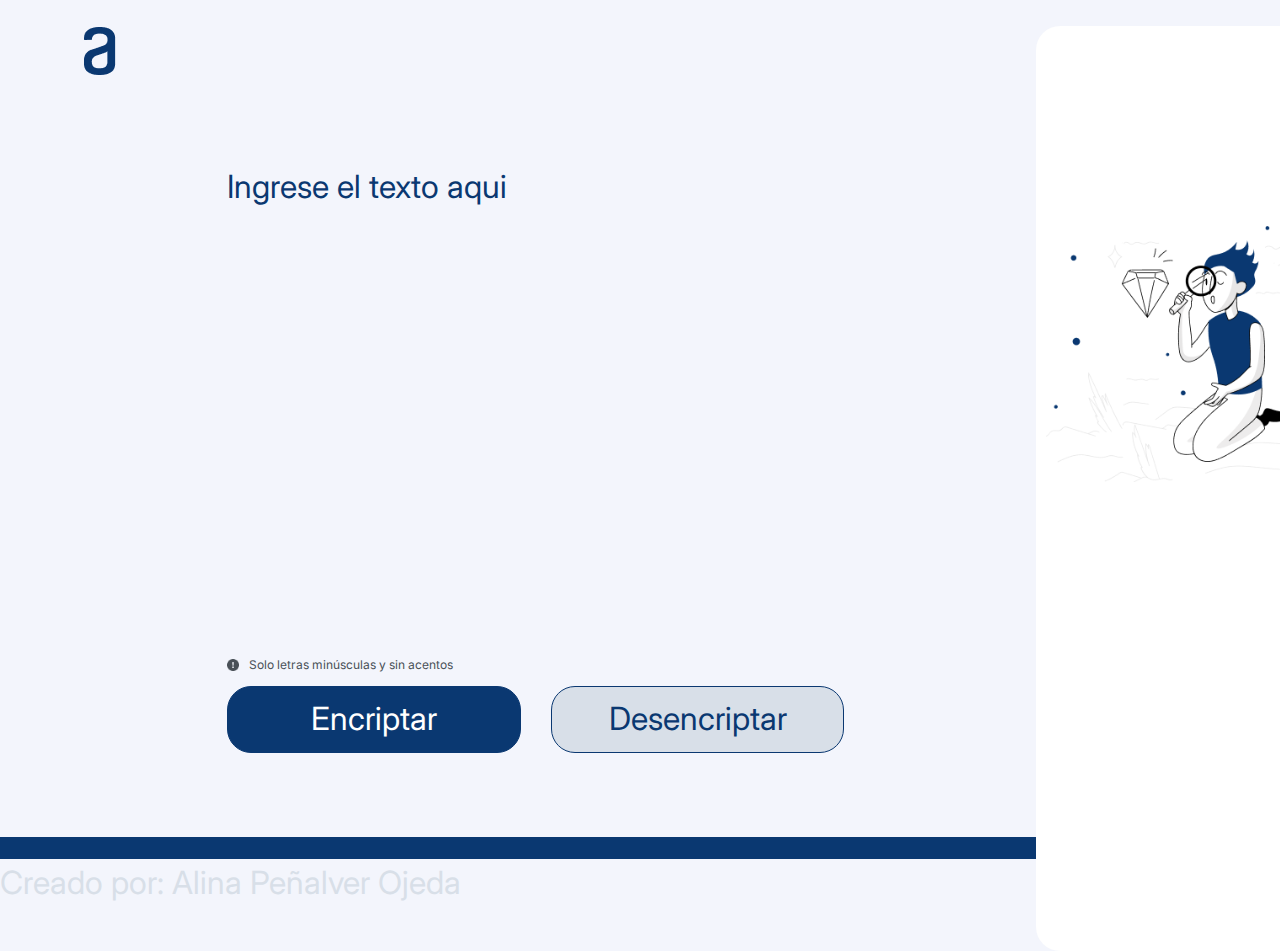
<file: index.htm>
<!DOCTYPE html>
<html lang="en">
<head>
    <meta charset="UTF-8">
    <meta name="viewport" content="width=device-width, initial-scale=1.0">
    <link rel="stylesheet" href="style.css">
    <link rel="preconnect" href="https://fonts.googleapis.com">
    <link rel="preconnect" href="https://fonts.gstatic.com" crossorigin>
    <link href="https://fonts.googleapis.com/css2?family=Inter:ital,opsz,wght@0,14..32,100..900;1,14..32,100..900&display=swap" rel="stylesheet">

    <title>Encriptador de Textos</title>
</head>
<body>
    <header>        
    </header>
    <main>
        <section>
            <img src="./assets/Logo.png" alt="Logotipo de Alura" class="logo">
        </section>
        <section>            
            <textarea class="texto_plano" placeholder="Ingrese el texto aqui" cols="30" rows="10"></textarea>    
            <div class="warning">
                <img src="./assets/bi_exclamation-circle-fill.png" alt="Icono con signo de exclamación" class="simbolo">
                <h6 class="requerimiento_texto">Solo letras minúsculas y sin acentos</h6>
            </div>
            <div class="botones">
                <input class="encriptar" type="button" value="Encriptar" onclick="encriptar()">
                <input class="desencriptar" type="button" value="Desencriptar" onclick="desencriptar()">    
            </div>
        </section>
        <section>
            <textarea class="texto_encriptado" cols="20" rows="10"></textarea>
            <input class="copiar" type="button" value="Copiar" onclick="copiar()">
        </section>
        
    </main>
    <footer>
        <hr class="separador">
        <h2>Creado por: Alina Peñalver Ojeda</h2>
    </footer>
</body>
</html>
</file>
<file: style.css>
*{
    background: #F3F5FC;
    font-family: Inter;
    font-size: 32px;
    font-weight: 400;
    line-height: 48px;
    text-align: left;
    padding: 0;
    margin: 0;
    
}
:root {
    --color-primario: #0A3871;
    --color-secundario: white;
    --color-terciario: #D8DFE8;  
    --color-cuarto: #495057;
}
main{
    display: flex;
    padding-top: 2%;
    margin-bottom: 50px;
    margin-left: 3%;
    box-sizing: border-box;
}
.logo{
    padding-top: 1%;
    margin-left: 1.5%;
    width: 100%;    
}
.texto_plano{
    border:none ;
    color: var(--color-primario);
    margin-top: 20%;
    margin-left: 10%;
    resize: none;
}
::placeholder{ color: var(--color-primario)}
    .texto_plano:focus{
        outline: none; /* Con esta propiedad se elimina el foco, de forma que cuando se pasa el cursor sobre la caja, no se muestran los bordes*/
    }
.texto_encriptado{
    background: var(--color-secundario);
    background-image: url(./assets/Muñeco.png);
    background-position: 30% 30%;
    background-size: 90%;
    background-repeat: no-repeat;
    border: none;
    border-radius: 24px;
    color:var(--color-primario);
    margin-left: 15%;
    /*margin-top: 20px;*/
    padding-left: 20px;
    position: absolute;
    width: 23%;
    height:100%;
    padding-top: 2%;
    resize: none;

}
.texto_encriptado:focus{
    outline: none;
}
.warning{
    margin-left: 10%;
    gap: 10px;
    opacity: 0.8px;
    display: flex;
    
}
.simbolo{
    width: 2%;
    height: 2%;
    padding-top: 0.5%;
    opacity: 0px;

}
.requerimiento_texto{
    color: var(--color-cuarto);
    font-size: 12px;
    line-height: 18px;
}

.botones{
    display: flex;
    margin-left: 10%;
    margin-top: 12px;
    margin-bottom: 5%;
}
.encriptar{
    background-color: var(--color-primario);
    border: 1px solid var(--color-primario);
    border-radius: 24px;
    color:var(--color-secundario);
    cursor: pointer;
    height: 67px;
    width: 328px;
    text-align: center;
}
.desencriptar{
    background: var(--color-terciario);
    border: 1px solid var(--color-primario);
    border-radius: 24px;
    color:var(--color-primario);
    cursor: pointer;
    height: 67px;
    margin-left: 30px;
    width: 328px;
    text-align: center;
}
.mensajes{
    margin-left:120%;
    margin-top: 190%;
    position: relative;    
    width:80%;
    align-content: center;
    background-color: var(--color-secundario);
}

.mensajebold{    
    font-size: medium;
    font-weight: bold;
    text-align: center;
    color: #343A40;     
    line-height: 130%; 
    background-color: var(--color-secundario);
    padding-bottom: 5%;   
}
.mensajenormal{
    color: #495057;
    font-size: x-small;
    text-align: center;
    line-height: 130%;
    background-color: var(--color-secundario);
}
.copiar{
    border: 1px solid var(--color-primario);
    border-radius: 24px;
    color: var(--color-primario);    
    background-color: var(--color-secundario);
    cursor: pointer;
    height: 67px;
    margin-left: -28%;
    margin-top: 55%;
    position: absolute;
    width: 336px;
    text-align: center;
    visibility: hidden;
}
footer{
    color: var(--color-terciario);  
    background-color: var(--color-primario);
}
.separador{
    border: none; /* Eliminar el borde predeterminado*/  
    height: 2px; /* Ajustar la altura */  
    background-color: var(--color-primario);
    margin: 20px 0; 
    
}
.footer_texto{
    font-size: small;
    text-align: center;  
    background-color: var(--color-primario);
    line-height: 130%;
}

@media (max-width: 768px) and (max-height: 1174px) {
    main {
        flex-direction: column; /* Diseño en columna para pantallas estrechas */
    }

    .logo {
        margin-top: 50%; /* Centra el logo horizontalmente */
        max-width: 20%; /* Asegura que el logo no exceda el ancho del contenedor */
    }

    .texto_encriptado {
        width: 90%; /* Ajusta el ancho del texto encriptado */
        margin: 0 auto; /* Centra el texto encriptado */
    }

    .botones {
        flex-direction: column; /* Botones en columna para pantallas pequeñas */
        margin-left: 0; /* Elimina márgenes laterales */
        margin-right: 0; /* Elimina márgenes laterales */
    }

    .encriptar,
    .desencriptar {
        width: 100%; /* Botones ocupan el ancho completo */
        margin-left: 0; /* Elimina márgenes laterales */
    }

    .mensajes {
        margin-left: 0; /* Elimina márgenes laterales */
        margin-right: 0; /* Elimina márgenes laterales */
    }

    .copiar {
        width: 100%; /* Botón ocupará el ancho completo */
        margin-left: 0; /* Elimina márgenes laterales */
        margin-top: 10px; /* Ajusta el margen superior */
    }

    footer {
        padding: 20px; /* Ajusta el padding del footer para mejor visualización */
    }
}
</file>
